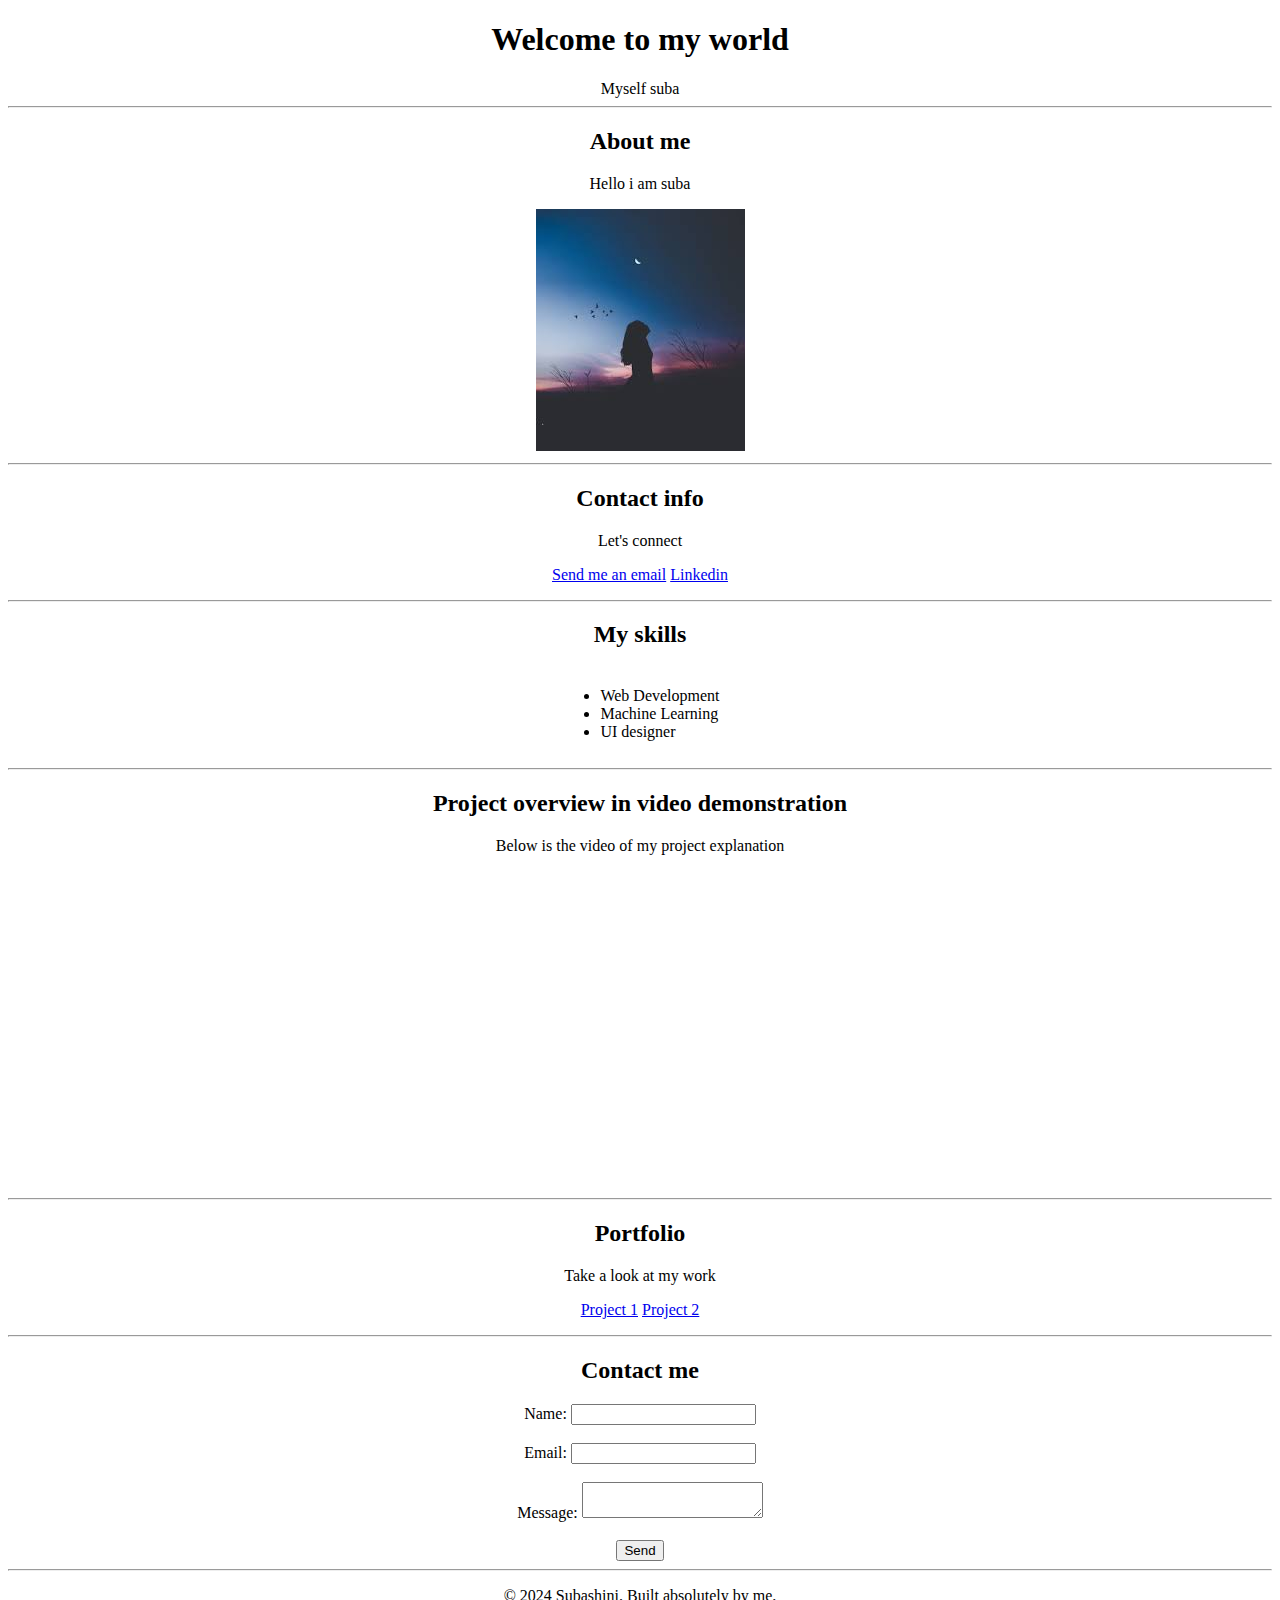
<file: day 1/index.html>
<!doctype html>
<html lang="en">

<head>
    <!-- Required meta tags -->
    <meta charset="utf-8">
    <meta name="viewport" content="width=device-width, initial-scale=1">
    <meta name="description" content="Personal profile">
    <meta name="keywords" content="Full stack web development">
    <meta name="author" content="Subashini Carounagarane">
    <meta http-equiv="refresh" content="30">
    <meta http-equiv="content-type" content="text/html; charset=utf-8\0">
    <title>Suba's profile</title>
    <link rel="icon" href="images.jpg"type="image/x-icon">
</head>
<body>
    <center>
    <header>
        <h1>Welcome to my world</h1>
        <p1>Myself suba</p1>
    </header><hr>
    <section>
        <h2>About me</h2>
        <p>Hello i am suba</p>
        <img src="images.jpg" alt="suba">
    </section><hr>
    <section>
        <h2>Contact info</h2>
        <p>Let's connect</p>
        <p><a href="mailto:subashinicarounagarane24@gmail.com">Send me an email</a> <a href="https://www.linkedin.com/in/subashini-carounagarane-65a83a25b/">Linkedin</a></p>
    </section><hr>
    <section>
        <h2>My skills</h2>
        <table>
            <tr>
                <td>
                    <ul style="text-align:left;">
                        <li>Web Development</li>
                        <li>Machine Learning</li>
                        <li>UI designer</li>
                </ul>
                </td>
            </tr>
            </table>
    </section><hr>
    <section>
        <h2>Project overview in video demonstration</h2>
        <p>Below is the video of my project explanation </p>
        <iframe width="560" height="315" src="https://www.youtube.com/embed/gtSmyPwDqMo?si=pRniMcJz3_RpkYjv" title="YouTube video player" frameborder="0" allow="accelerometer; autoplay; clipboard-write; encrypted-media; gyroscope; picture-in-picture; web-share" referrerpolicy="strict-origin-when-cross-origin" allowfullscreen></iframe>

    </section><hr>
    <section>
        <h2>Portfolio</h2>
        <p>Take a look at my work</p>
        <p><a href="D:\ethnotech\anandhi\jack-portfolio-main\index.html">Project 1</a> <a href="D:\ethnotech\hackmaster\project\School Pro\index.html" >Project 2</a></p>
    </section><hr>
    <section>
        <h2>Contact me</h2>
        <form>
            <label for="name">Name:</label>
            <input type="text" id="name" name="name"><br><br>

            <label for="email">Email:</label>
            <input type="email" id="email" name="email"><br><br>

            <label for="message">Message:</label>
            <textarea id="message" name="message"></textarea><br><br>

            <button type="submit">Send</button>
        </form>
    </section><hr>

    <footer>
        <p>&copy; 2024 Subashini. Built absolutely by me.</p>
    </footer>
</center>
</body>    
</html>
</file>
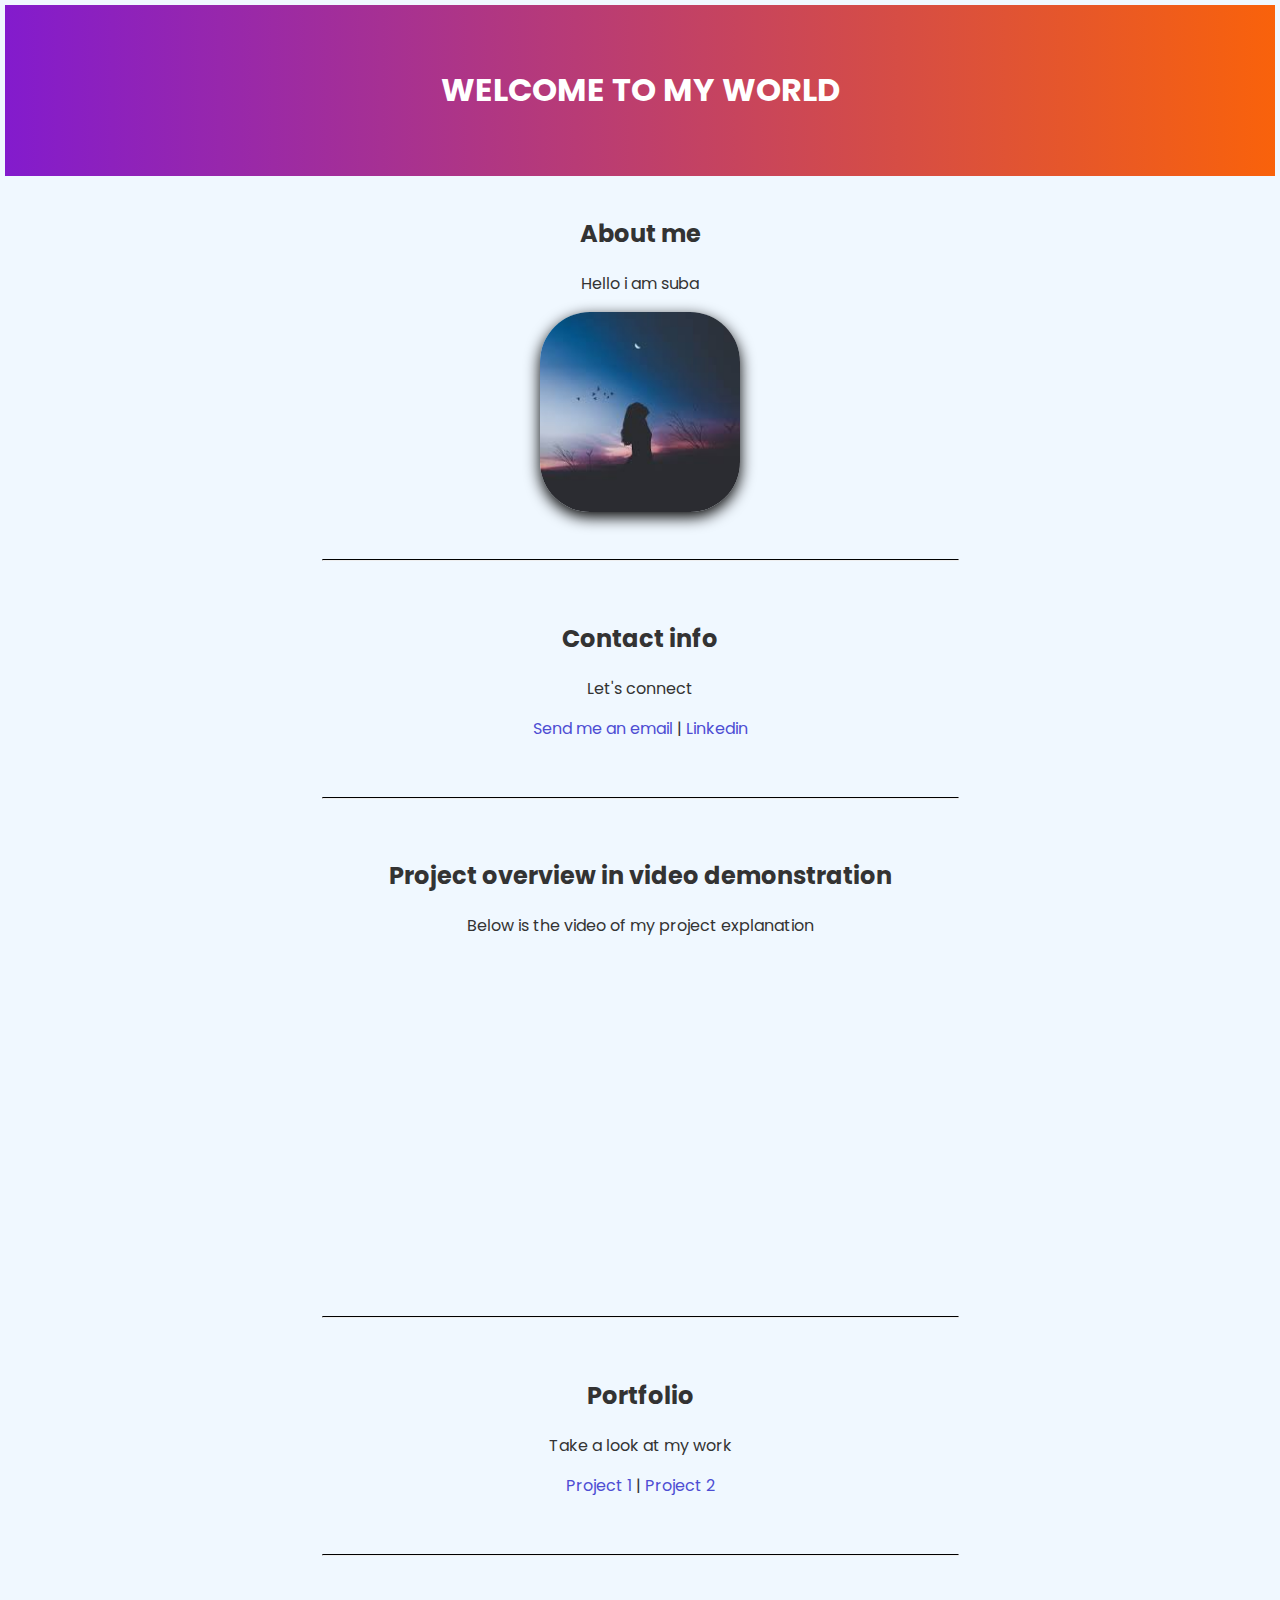
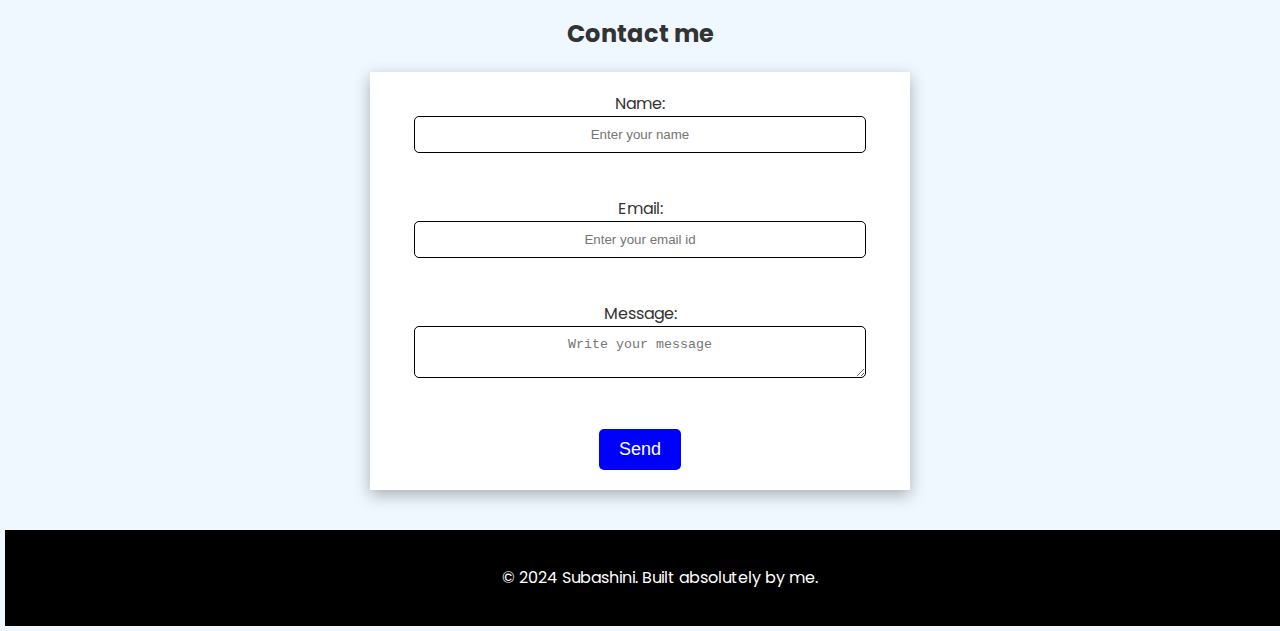
<file: day 2 css/external css.html>
<!doctype html>
<html lang="en">

<head>
    <!-- Required meta tags -->
    <meta charset="utf-8">
    <meta name="viewport" content="width=device-width, initial-scale=1">
    <meta name="description" content="Personal profile">
    <title>Suba's profile</title>
    <link rel="icon" href="images.jpg"type="image/x-icon">
    <link rel="stylesheet" href="style.css">
    <link href="https://fonts.googleapis.com/css2?family=Poppins:ital,wght@0,100;0,200;0,300;0,400;0,500;0,600;0,700;0,800;0,900;1,100;1,200;1,300;1,400;1,500;1,600;1,700;1,800;1,900&display=swap" rel="stylesheet">
</head>
<body>
    <header>
        <h1>Welcome to my world</h1>
    </header>
    <section>
        <h2>About me</h2>
        <p>Hello i am suba</p>
        <img src="images.jpg" alt="suba">
    </section><hr>
    <section>
        <h2>Contact info</h2>
        <p>Let's connect</p>
        <p><a href="mailto:subashinicarounagarane24@gmail.com">Send me an email </a> | <a href="https://www.linkedin.com/in/subashini-carounagarane-65a83a25b/">Linkedin</a></p>
    </section><hr>
    <section>
        <h2>Project overview in video demonstration</h2>
        <p>Below is the video of my project explanation </p>
        <iframe width="560" height="315" src="https://www.youtube.com/embed/gtSmyPwDqMo?si=pRniMcJz3_RpkYjv" title="YouTube video player" frameborder="0" allow="accelerometer; autoplay; clipboard-write; encrypted-media; gyroscope; picture-in-picture; web-share" referrerpolicy="strict-origin-when-cross-origin" allowfullscreen></iframe>

    </section><hr>
    <section>
        <h2>Portfolio</h2>
        <p>Take a look at my work</p>
        <p><a href="D:\ethnotech\anandhi\jack-portfolio-main\index.html">Project 1</a> | <a href="D:\ethnotech\hackmaster\project\School Pro\index.html" >Project 2</a></p>
    </section><hr>
    <section>
        <h2>Contact me</h2>
        <form>
            <label for="name">Name:</label>
            <input type="text" id="name" name="name"placeholder="Enter your name"><br><br>

            <label for="email">Email:</label>
            <input type="email" id="email" name="email"placeholder="Enter your email id"><br><br>

            <label for="message">Message:</label>
            <textarea id="message" name="message" placeholder="Write your message"></textarea><br><br>

            <button type="submit">Send</button>
        </form>
    </section>
   

    <footer>
        <p>&copy; 2024 Subashini. Built absolutely by me.</p>
    </footer>
</body>    
</html>
</file>
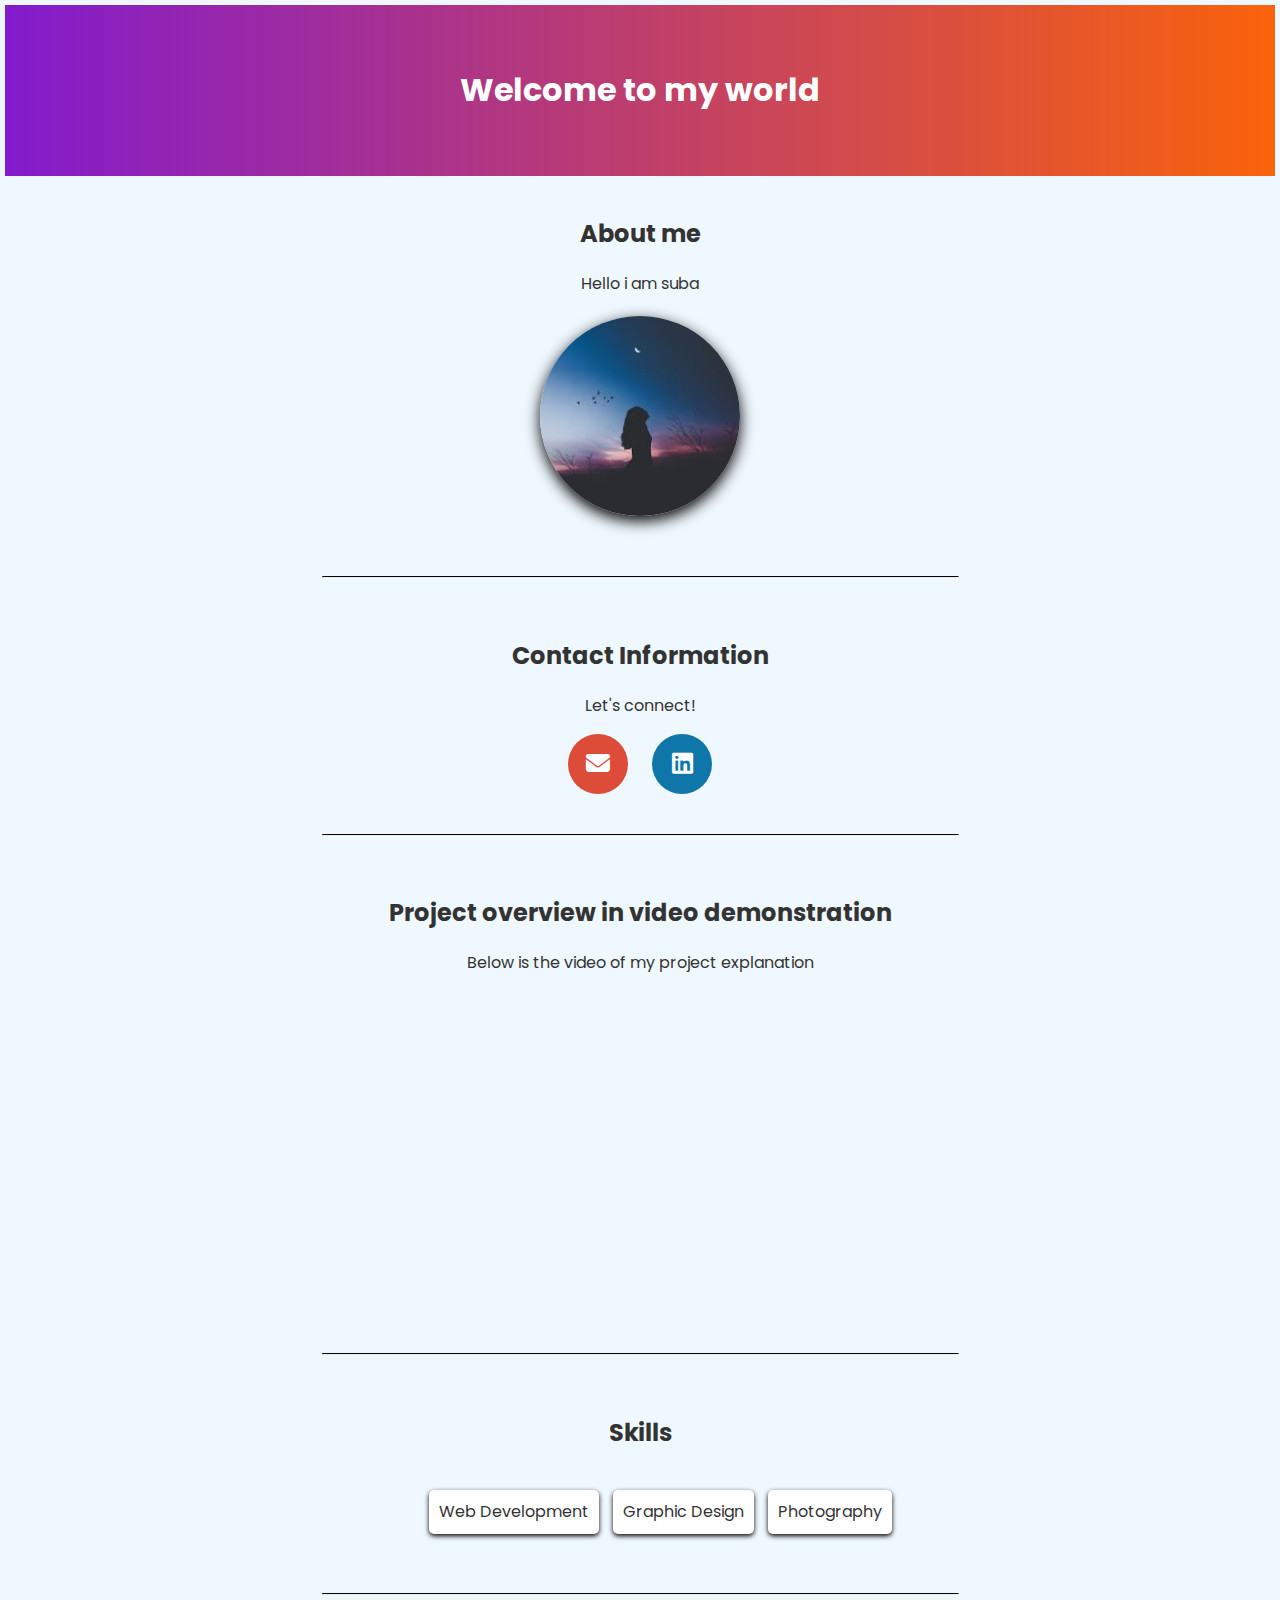
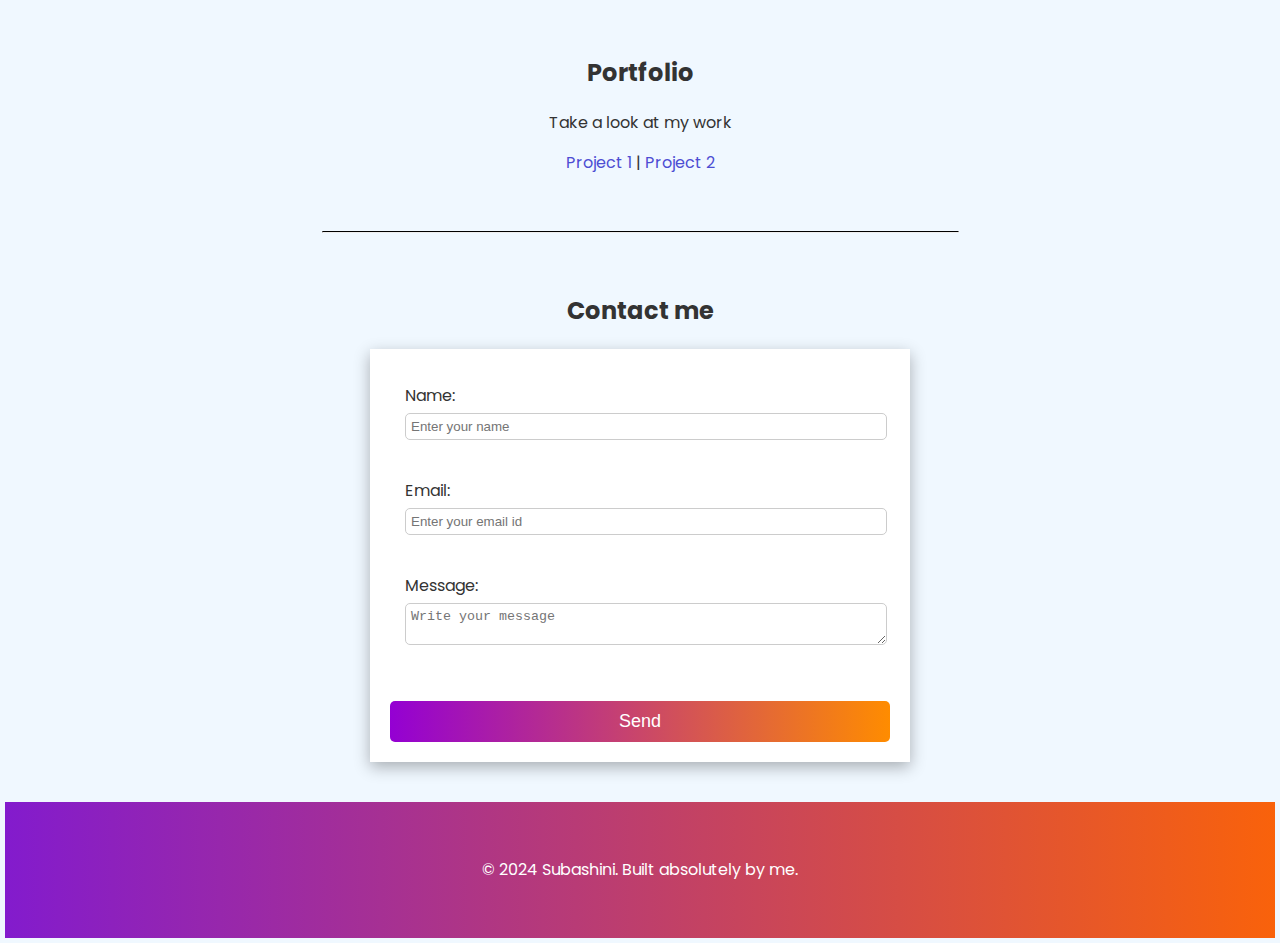
<file: day 2 css/final.html>
<!doctype html>
<html lang="en">

<head>
    <!-- Required meta tags -->
    <meta charset="utf-8">
    <meta name="viewport" content="width=device-width, initial-scale=1">
    <meta name="description" content="Personal profile">
    <title>Suba's profile</title>
    <link rel="icon" href="images.jpg"type="image/x-icon">
    <link rel="stylesheet" href="style copy.css">
    <link href="https://fonts.googleapis.com/css2?family=Poppins:ital,wght@0,100;0,200;0,300;0,400;0,500;0,600;0,700;0,800;0,900;1,100;1,200;1,300;1,400;1,500;1,600;1,700;1,800;1,900&display=swap" rel="stylesheet">
    <link rel="stylesheet" href="https://cdnjs.cloudflare.com/ajax/libs/font-awesome/6.5.2/css/all.min.css">
</head>
<body>
    <header>
        <h1>Welcome to my world</h1>
    </header>
    <section>
        <h2>About me</h2>
        <p>Hello i am suba</p>
        <img src="images.jpg" alt="suba">
    </section><hr>
    <section>
        <h2>Contact Information</h2>
        <p>Let's connect!</p>
            <a href="mailto:subashinicarounagarane24@gmail.com" class="icon-link email-icon"><i class="fas fa-envelope"></i></a>
            <a href="https://www.linkedin.com/in/subashini-carounagarane-65a83a25b/" class="icon-link linkedin-icon"><i class="fab fa-linkedin"></i></a>
        
    </section>
    <hr>
    <section>
        <h2>Project overview in video demonstration</h2>
        <p>Below is the video of my project explanation </p>
        <iframe width="560" height="315" src="https://www.youtube.com/embed/gtSmyPwDqMo?si=pRniMcJz3_RpkYjv" title="YouTube video player" frameborder="0" allow="accelerometer; autoplay; clipboard-write; encrypted-media; gyroscope; picture-in-picture; web-share" referrerpolicy="strict-origin-when-cross-origin" allowfullscreen></iframe>

    </section><hr>
    <section>
        <h2>Skills</h2>
        <table align="center">
            <tr>
                <td>
                     <ul style="text-align:left;">
                            <li>Web Development</li>
                            <li>Graphic Design</li>
                            <li>Photography</li>
                        </ul>
                </td>
            </tr>
        </table>
    </section><hr>
    <section>
        <h2>Portfolio</h2>
        <p>Take a look at my work</p>
        <p><a href="D:\ethnotech\anandhi\jack-portfolio-main\index.html">Project 1</a> | <a href="D:\ethnotech\hackmaster\project\School Pro\index.html" >Project 2</a></p>
    </section><hr>
    <section>
        <h2>Contact me</h2>
        <form>
            <div class="form-group">
            <label for="name">Name:</label>
            <input type="text" id="name" name="name"placeholder="Enter your name"><br><br>
</div>
<div class="form-group">
            <label for="email">Email:</label>
            <input type="email" id="email" name="email"placeholder="Enter your email id"><br><br>
</div>
<div class="form-group">
            <label for="message">Message:</label>
            <textarea id="message" name="message" placeholder="Write your message"></textarea><br><br>
        </div>

            <button type="submit">Send</button>
        </form>

    </section>
   

    <footer>
        <p>&copy; 2024 Subashini. Built absolutely by me.</p>
    </footer>
</body>    
</html>
</file>
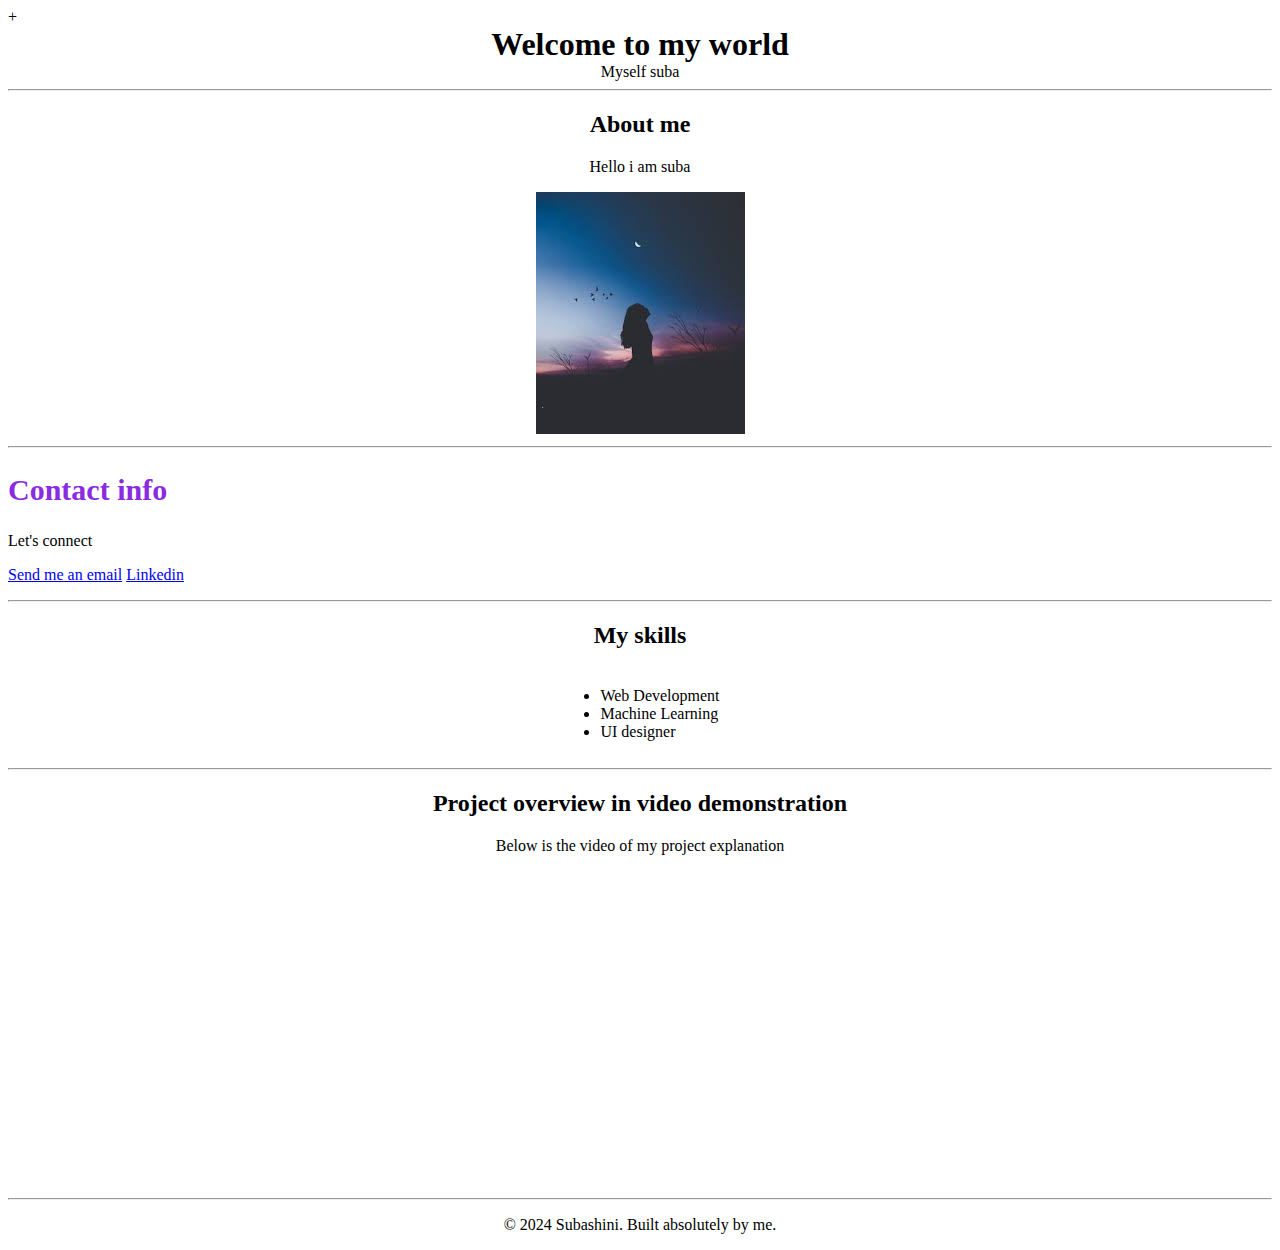
<file: day 2 css/inline_css.html>
<!doctype html>
<html lang="en">

<head>
    <!-- Required meta tags -->
    <meta charset="utf-8">
    <meta name="viewport" content="width=device-width, initial-scale=1">
    <meta name="description" content="Personal profile">
    <meta name="keywords" content="Full stack web development">
    <meta name="author" content="Subashini Carounagarane">
    <meta http-equiv="refresh" content="30">
    <meta http-equiv="content-type" content="text/html; charset=utf-8\0">
    <title>Suba's profile</title>
    <link rel="icon" href="images.jpg"type="image/x-icon">
   + <link href="https://fonts.googleapis.com/css2?family=Poppins:ital,wght@0,100;0,200;0,300;0,400;0,500;0,600;0,700;0,800;0,900;1,100;1,200;1,300;1,400;1,500;1,600;1,700;1,800;1,900&display=swap" rel="stylesheet">

</head>
<body>
    <center>
        <!--inline css-->
    <header>
        <h1 style="margin:0;">Welcome to my world</h1>
        <p1>Myself suba</p1>
    </header><hr>
    <section>
        <h2>About me</h2>
        <p>Hello i am suba</p>
        <img src="images.jpg" alt="suba">
    </section><hr>
    <section style="text-align:left;">
        <h2 style="color:blueviolet;font-size:30px;">Contact info</h2>
        <p>Let's connect</p>
        <p><a href="mailto:subashinicarounagarane24@gmail.com">Send me an email</a> <a href="https://www.linkedin.com/in/subashini-carounagarane-65a83a25b/">Linkedin</a></p>
    </section><hr>
    <section>
        <h2>My skills</h2>
        <table>
            <tr>
                <td>
                    <ul style="text-align:left;">
                        <li>Web Development</li>
                        <li>Machine Learning</li>
                        <li>UI designer</li>
                </ul>
                </td>
            </tr>
            </table>
    </section><hr>
    <section>
        <h2>Project overview in video demonstration</h2>
        <p>Below is the video of my project explanation </p>
        <iframe width="560" height="315" src="https://www.youtube.com/embed/gtSmyPwDqMo?si=pRniMcJz3_RpkYjv" title="YouTube video player" frameborder="0" allow="accelerometer; autoplay; clipboard-write; encrypted-media; gyroscope; picture-in-picture; web-share" referrerpolicy="strict-origin-when-cross-origin" allowfullscreen></iframe>

    </section><hr>
   
    <footer>
        <p>&copy; 2024 Subashini. Built absolutely by me.</p>
    </footer>
</center>
</body>    
</html>
</file>
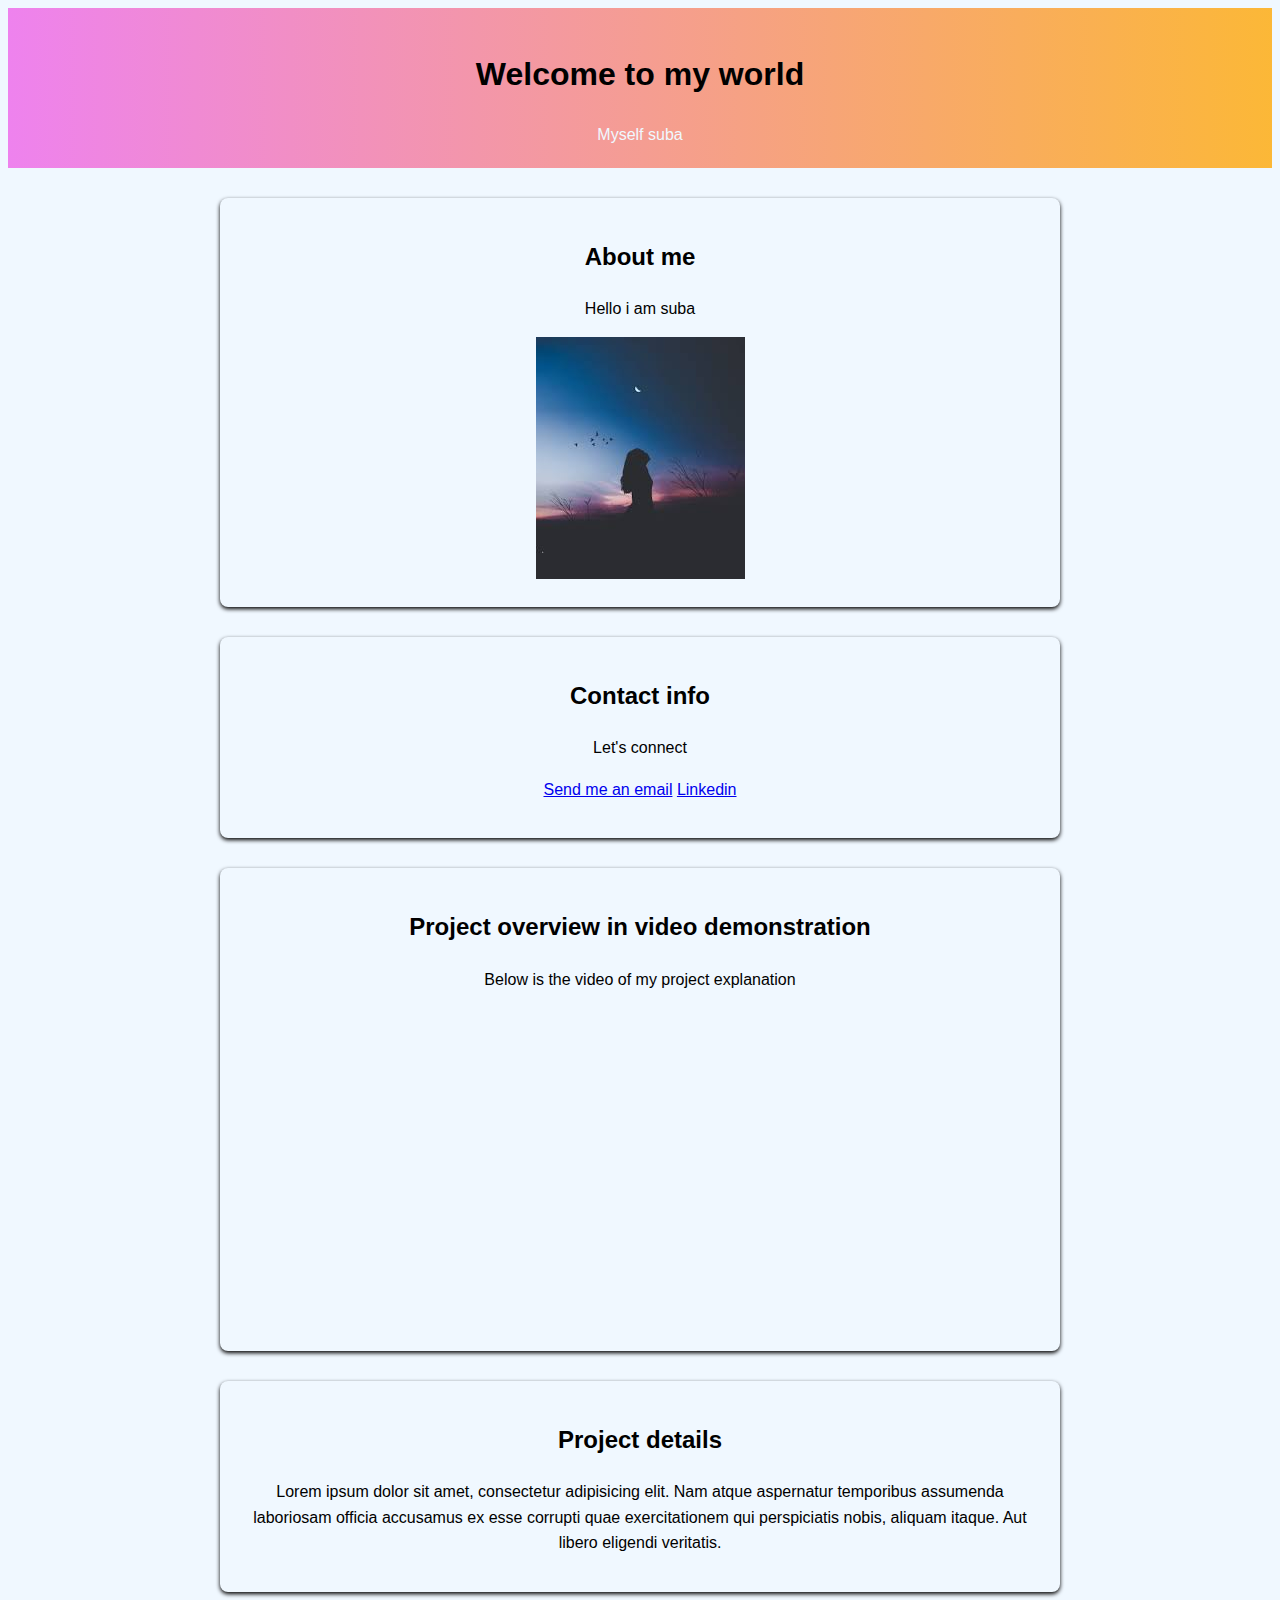
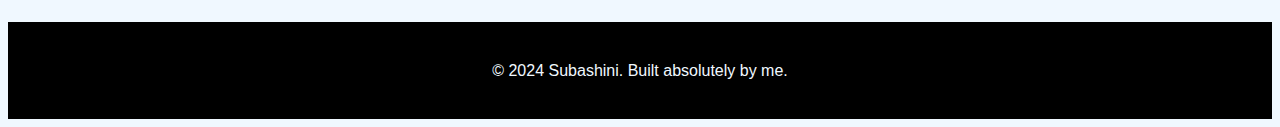
<file: day 2 css/internal_css.html>
<!doctype html>
<html lang="en">

<head>
    <!-- Required meta tags -->
    <meta charset="utf-8">
    <meta name="viewport" content="width=device-width, initial-scale=1">
    <title>Suba's profile</title>
    <link rel="icon" href="images.jpg"type="image/x-icon">

</head>
<!--internal css-->
<style>
    body{
        font-family:'Poppins',sans-serif;
        background-color:aliceblue;
        color:black;
        line-height:1.6;
    }
 header{
        background:linear-gradient(to right,violet,rgba(255, 166, 0, 0.785));
    }
    header,footer{
        text-align:center;
        color:aliceblue;
        padding:20px 0;
    }
    footer{
        background-color: black;
    }
    h1,h2{
        color:rgb(0, 0, 0)
    }
    p{
        font-size:16px;
    }
    iframe{
        border:none;
    }
    section{
        text-align:center;
        margin:30px auto;
        padding:20px;
        background-color:aliceblue;
        box-shadow:0 2px 4px black;
        border-radius: 8px;
        max-width: 800px;
    }
</style>
<body>
    <header>
        <h1>Welcome to my world</h1>
        <p1>Myself suba</p1>
    </header>
    <section>
        <h2>About me</h2>
        <p>Hello i am suba</p>
        <img src="images.jpg" alt="suba">
    </section>
    <section>
        <h2>Contact info</h2>
        <p>Let's connect</p>
        <p><a href="mailto:subashinicarounagarane24@gmail.com">Send me an email</a> <a href="https://www.linkedin.com/in/subashini-carounagarane-65a83a25b/">Linkedin</a></p>
    </section>
    <section>
        <h2>Project overview in video demonstration</h2>
        <p>Below is the video of my project explanation </p>
        <iframe width="560" height="315" src="https://www.youtube.com/embed/gtSmyPwDqMo?si=pRniMcJz3_RpkYjv" title="YouTube video player" frameborder="0" allow="accelerometer; autoplay; clipboard-write; encrypted-media; gyroscope; picture-in-picture; web-share" referrerpolicy="strict-origin-when-cross-origin" allowfullscreen></iframe>

    </section>
    <section>
        <h2>Project details</h2>
        <p>Lorem ipsum dolor sit amet, consectetur adipisicing elit. Nam atque aspernatur temporibus assumenda laboriosam officia accusamus ex esse corrupti quae exercitationem qui perspiciatis nobis, aliquam itaque. Aut libero eligendi veritatis.</p>
        </section>
   

    <footer>
        <p>&copy; 2024 Subashini. Built absolutely by me.</p>
    </footer>
</body>    
</html>
</file>
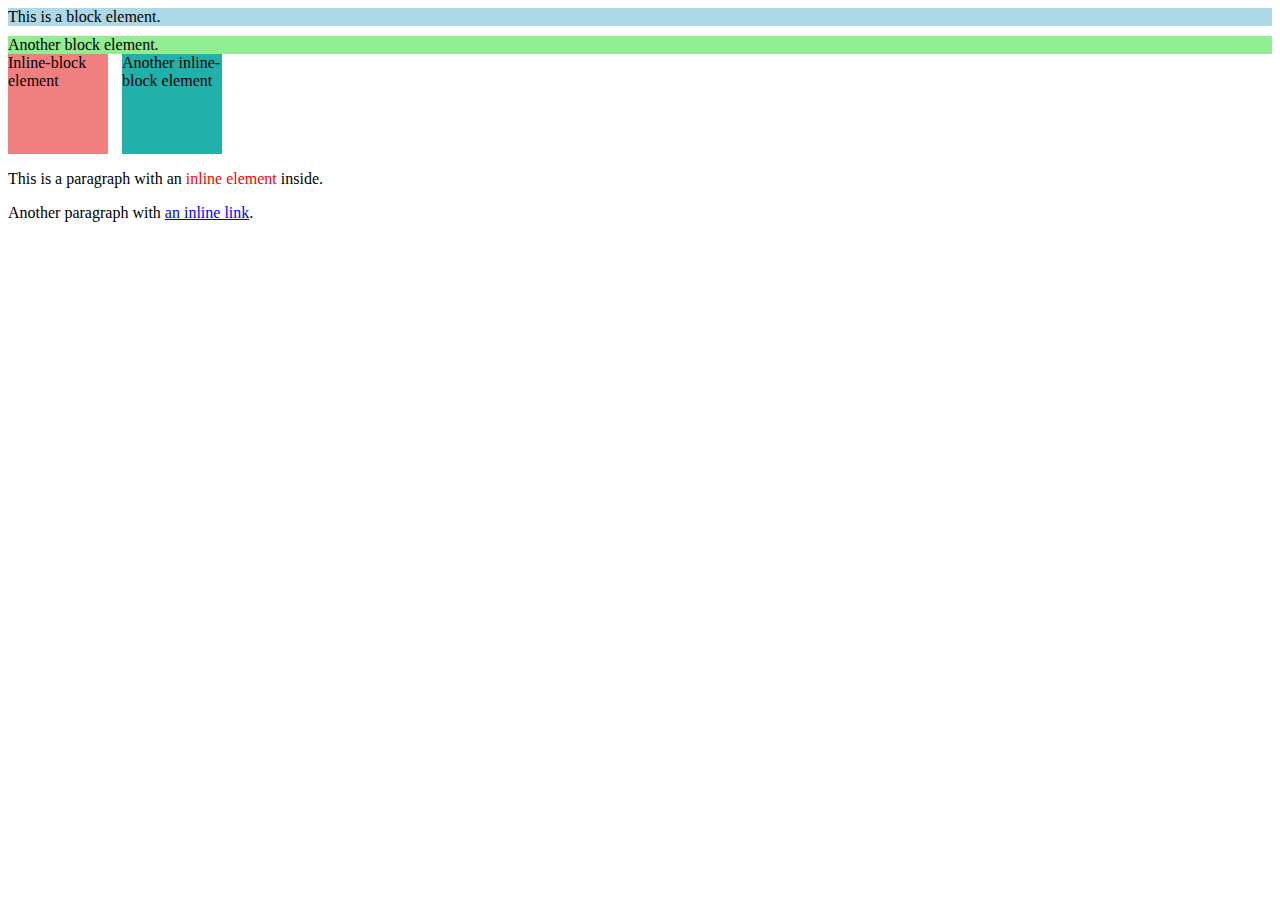
<file: day 3 responsive design/display.html>
<!DOCTYPE html>
<html lang="en">
<head>
    <meta charset="UTF-8">
    <meta name="viewport" content="width=device-width, initial-scale=1.0">
    <title>Display Property Examples</title>
  </head>
  <body>
    <div style="display: block; background-color: lightblue; margin-bottom: 10px;">
        This is a block element.
    </div>
    <div style="display: block; background-color: lightgreen;">
        Another block element.
    </div>
    <div style="display: inline-block; width: 100px; height: 100px; background-color: lightcoral; margin-right: 10px;">
        Inline-block element
    </div>
    <div style="display: inline-block; width: 100px; height: 100px; background-color: lightseagreen;">
        Another inline-block element
    </div>
    <p>This is a paragraph with an <span style="display: inline; color: red;">inline element</span> inside.</p>
<p>Another paragraph with <a href="#" style="display: inline; text-decoration: underline;">an inline link</a>.</p>

        
</body>
</html>
</file>
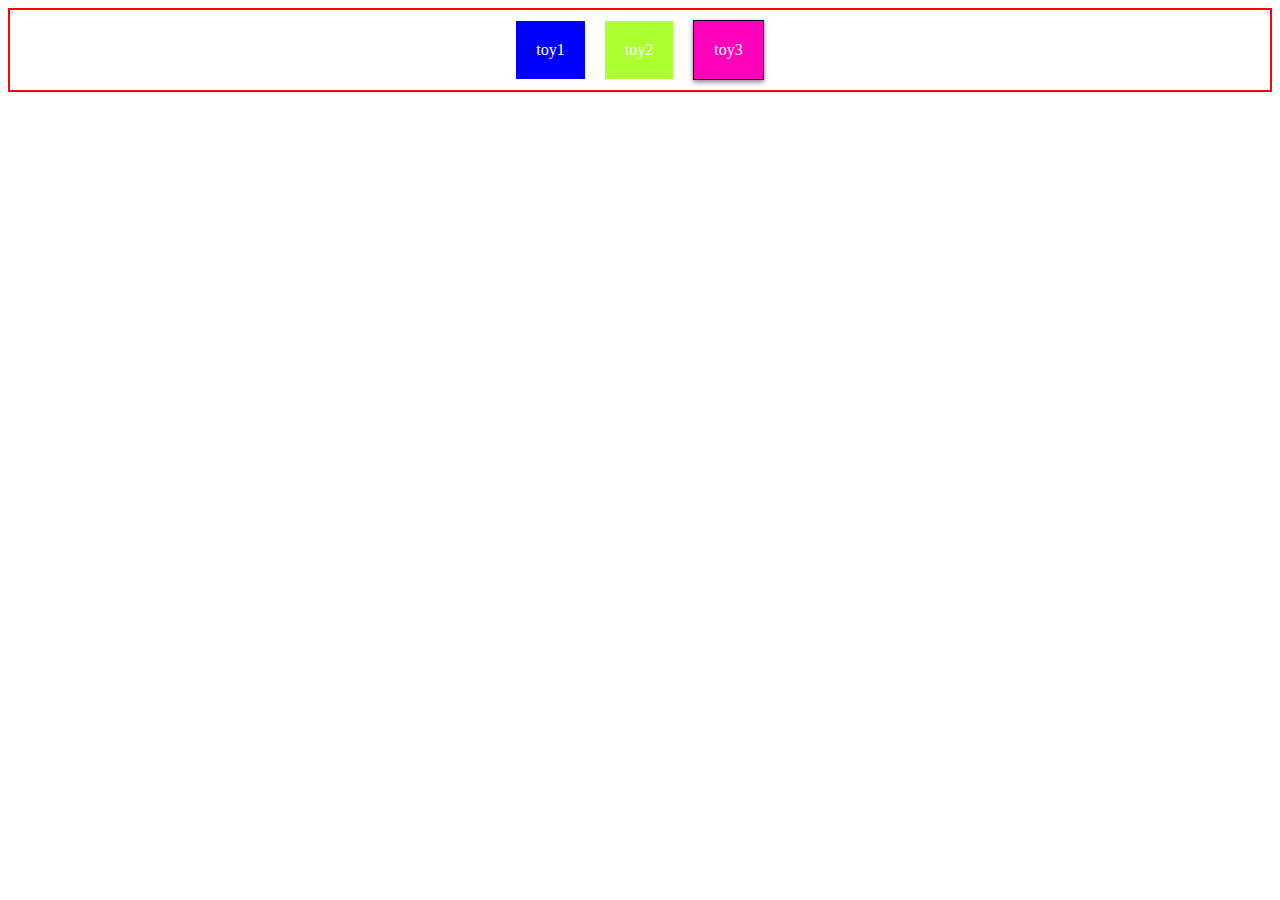
<file: day 3 responsive design/flexbox.html>
<!doctype html>
<html lang=""en>
    <head>
    <meta charset="utf-8">
    <meta name="viewport" content="width=device-width,initial scale=1.0">
    <title>Felxbox</title>

    <style>
        .flex-container{
            display:flex;
            flex-direction:row;/*flex-direction:column display in columns*/
            justify-content: center;/*child is horizontally centred*/
            align-items:center;/*child is vertically centred*/
            height:auto;
            border:2px solid red;
        }

        .toy1{
            margin:10px;
            color:white;
            background-color:blue;
            padding:20px;
             }
             .toy2{
            margin:10px;
            color:white;
            background-color:greenyellow;
            padding:20px;
             }
             .toy3{
            margin:10px;
            color:white;
            background-color:rgb(255, 0, 187);
            padding:20px;
            border:1px solid black;
            box-shadow:0 2px 5px gray;
             }



    </style>
</head>

<body>
    <div class="flex-container">
        <div class="toy1">toy1</div>
        <div class="toy2">toy2</div>
        <div class="toy3">toy3</div>
        
    </div>
</body>
</html>
</file>
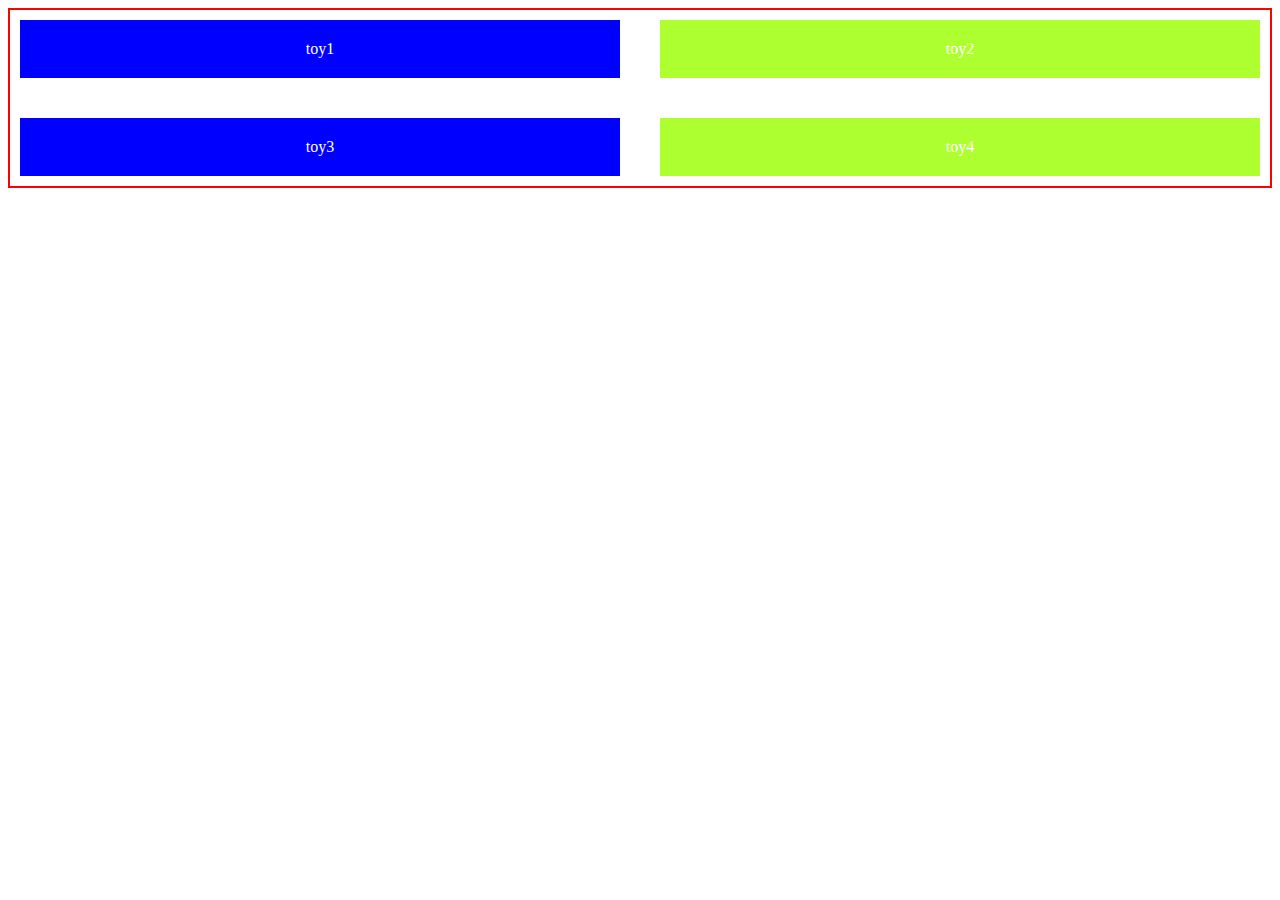
<file: day 3 responsive design/grid.html>
<!doctype html>
<html lang=""en>
    <head>
    <meta charset="utf-8">
    <meta name="viewport" content="width=device-width,initial scale=1.0">
    <title>Grid</title>

    <style>
        .grid-container{
            display:grid;
            grid-template-columns: repeat(2,1fr);
            grid-gap:20px;
            border:2px solid red;
        }
        .toy1{
            margin:10px;
            color:white;
            background-color:blue;
            padding:20px;
            text-align: center;
             }
             .toy2{
            margin:10px;
            color:white;
            background-color:greenyellow;
            padding:20px;
            text-align: center;
             }
            
             </style>
             </head>
             <body>
                <div class="grid-container">
                    <div class="toy1">toy1</div>
                    <div class="toy2">toy2</div>
                    <div class="toy1">toy3</div>
                    <div class="toy2">toy4</div>
                    </div>
             </body>
             </html>
</file>
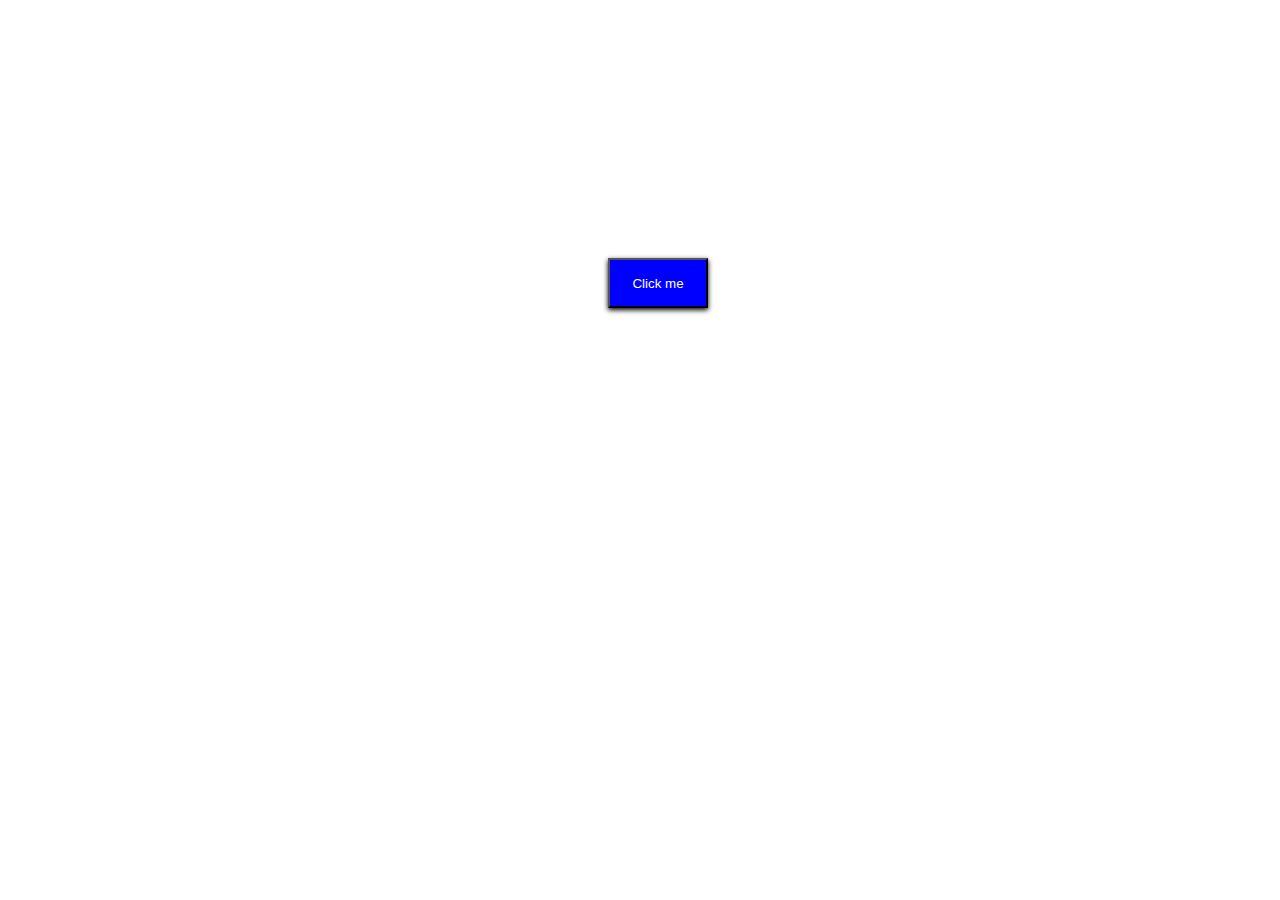
<file: day 4 js/button.html>
<!doctype html>
<html lang="en">
    <head>
        <title>button</title>
        <style>
            button {
                background: blue;
                color: white;
                padding: 10px;
                margin: 250px 600px;
                box-shadow: 0 2px 5px black;
                width: 100px;
                height: 50px;
            }
            button:hover {
                background: darkblue;
                transform: scale(1.1);
            }
        </style>
    </head>
    <body>
        <button id="btn">Click me</button>
        <script>
            const button = document.getElementById('btn');
            button.addEventListener("click", function() {
                console.log("button clicked!");
                alert("Button clicked!"); // This will show an alert dialog as well
            });
        </script>
    </body>
</html>
</file>
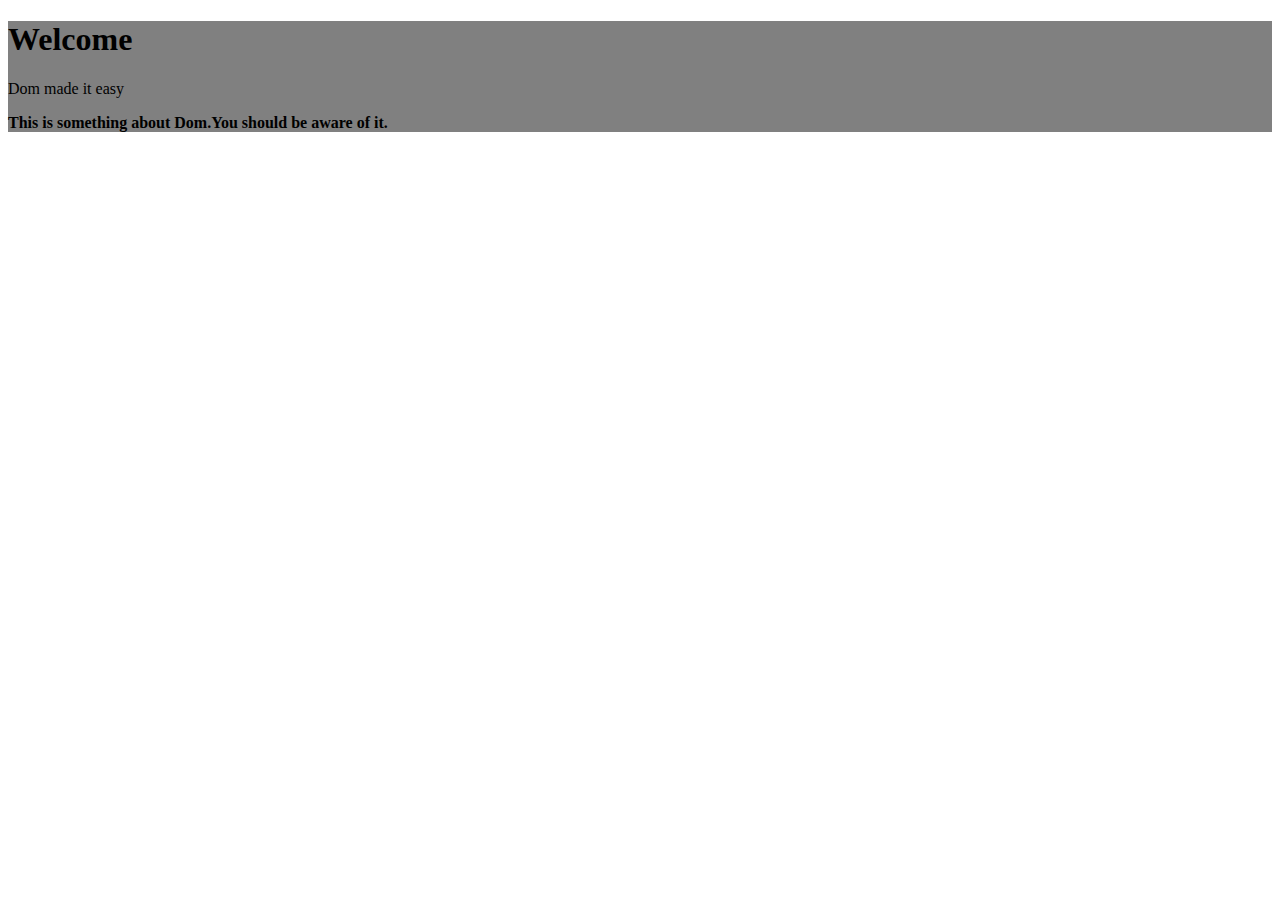
<file: day 5 JS DOM/js_dom practice.html>
<!doctype html>
<html lang="en">

<head>
    <meta name="viewport" content="width=device-width, initial_scale=1.0">
    <meta charset="utf-8">
    <title>Dom practice</title>
</head>

    <body>
        <div id="container">
            <h1>Welcome</h1>
            <p class="intro">Welcome to the Dom practice web</p>
            <p class="content">This is something about Dom.You should be aware of it.</p>
        </div>

        <script>
            const heading = document.getElementById('container');
            const introPara = document.querySelector('.intro');
            const contentPara = document.querySelectorAll('.content');

            heading.style.backgroundColor = "gray";
            introPara.textContent = "Dom made it easy";
            contentPara.forEach(Paragraph => {
                Paragraph.style.fontWeight = 'bold';
            });
        </script>
        </body>
        </html>
</file>
<file: day 2 css/style.css>
body{
    font-family:'poppins',sans-serif;
    background-color: aliceblue;
    color:#333;
    line-height:1.5;
    margin:5px;
    padding:0;
    text-align:center;
}
h1,h2{
    font-weight: 700;
}
p{
    font-weight:400;
}
a{
    color:rgb(77, 77, 211);
    text-decoration:none;
}
a:hover{
    color:blue;
    text-decoration: underline;
}
header{
    background:linear-gradient(to right,#831bcd,#f9620b);
    color:white;
    padding:40px;
    text-align:center;  
    text-transform: uppercase;
   
}
section{
    padding: 20px;
    text-align: center;
}
hr{
    width:50%;
    margin:20px auto;
    border-top: 1px solid black;
}
img{
    width:200px;
    height:200px;
    border-radius:50px;
    box-shadow: 0 5px 15px black;
    object-fit:cover;
}
form {
    max-width: 500px;
    margin: 20px auto;
    padding: 20px;
    background: white;
    box-shadow: 0 5px 15px rgba(0, 0, 0, 0.3);
}
form input[type="text"],
form input[type="email"],
form textarea{
    width: calc(100% - 70px);
    padding:10px;
    margin-bottom: 20px;
    border: 1px solid black;
    border-radius: 5px;
    text-align:center;
}
form button{
    background: blue;
    color:white;
    border:0;
    padding: 10px 20px;
    border-radius: 5px;
    cursor: pointer;
    font-size: 18px;
}
form button:hover{
    background:darkblue;
}

footer{
    background:black;
    color: white;
    text-align: center;
    position: relative;
    bottom:0;
    width: 100%;
    padding: 20px;
}
</file>
<file: day 2 css/style copy.css>
body{
    font-family:'poppins',sans-serif;
    background-color: aliceblue;
    color:#333;
    line-height:1.5;
    margin:5px;
    padding:0;
    text-align:center;
}
h1,h2{
    font-weight: 700;
}
p{
    font-weight:400;
}
a{
    color:rgb(77, 77, 211);
    text-decoration:none;
}
a:hover{
    color:blue;
    text-decoration: underline;
}
.icon-link{
    display:inline-block;
    margin:0 10px;
    width:60px;
    height:60px;
    border-radius:50%;
    color:white;
    font-size:24px;
    line-height:60px;
    text-align:center;
    
}
.email-icon {
    background-color: #dd4b39;
}

.linkedin-icon {
    background-color: #0e76a8;
}

.icon-link:hover {
    transform: scale(1.1);
    color: #fff;
}
header,footer{
    background:linear-gradient(to right,#831bcd,#f9620b);
    color:white;
    padding:40px;
    text-align:center;  
   
}
section{
    padding: 20px;
    text-align: center;
}
hr{
    width:50%;
    margin:20px auto;
    border-top: 1px solid black;
}
img {
    width: 200px;
    height: 200px;
    border-radius: 50%;
    box-shadow: 0 5px 15px black;
    object-fit: cover;
    display: block;
    margin: 20px auto;
}

ul{
    list-style-type: none;
}
ul li{
    display:inline-block;
    background:white;
    padding:10px;
    border-radius: 5px;
    box-shadow:0 2px 5px black;
    margin: 0 5px;
}
form {
    width:100%;
    max-width: 500px;
    margin: 20px auto;
    padding: 20px;
    background: white;
    box-shadow: 0 5px 15px rgba(0, 0, 0, 0.3);
    text-align: left;
}
.form-group{
    margin:15px;
}
.form-group label{
    display:block;
    margin-bottom: 5px;

}
form input[type="text"],
form input[type="email"],
form textarea {
    width: 100%; /* Full width for input and textarea */
    padding: 5px;
    border: 1px solid #ccc;
    border-radius: 5px;
}
form button{
    color:white;
    border:0;
    width:100%;
    padding: 10px 20px;
    border-radius: 5px;
    cursor: pointer;
    font-size: 18px;
    background: linear-gradient(to right,darkviolet,darkorange);
    margin-top:10px;
}
form button:hover{
    background:linear-gradient(to right,darkorange,darkviolet);
}
</file>
